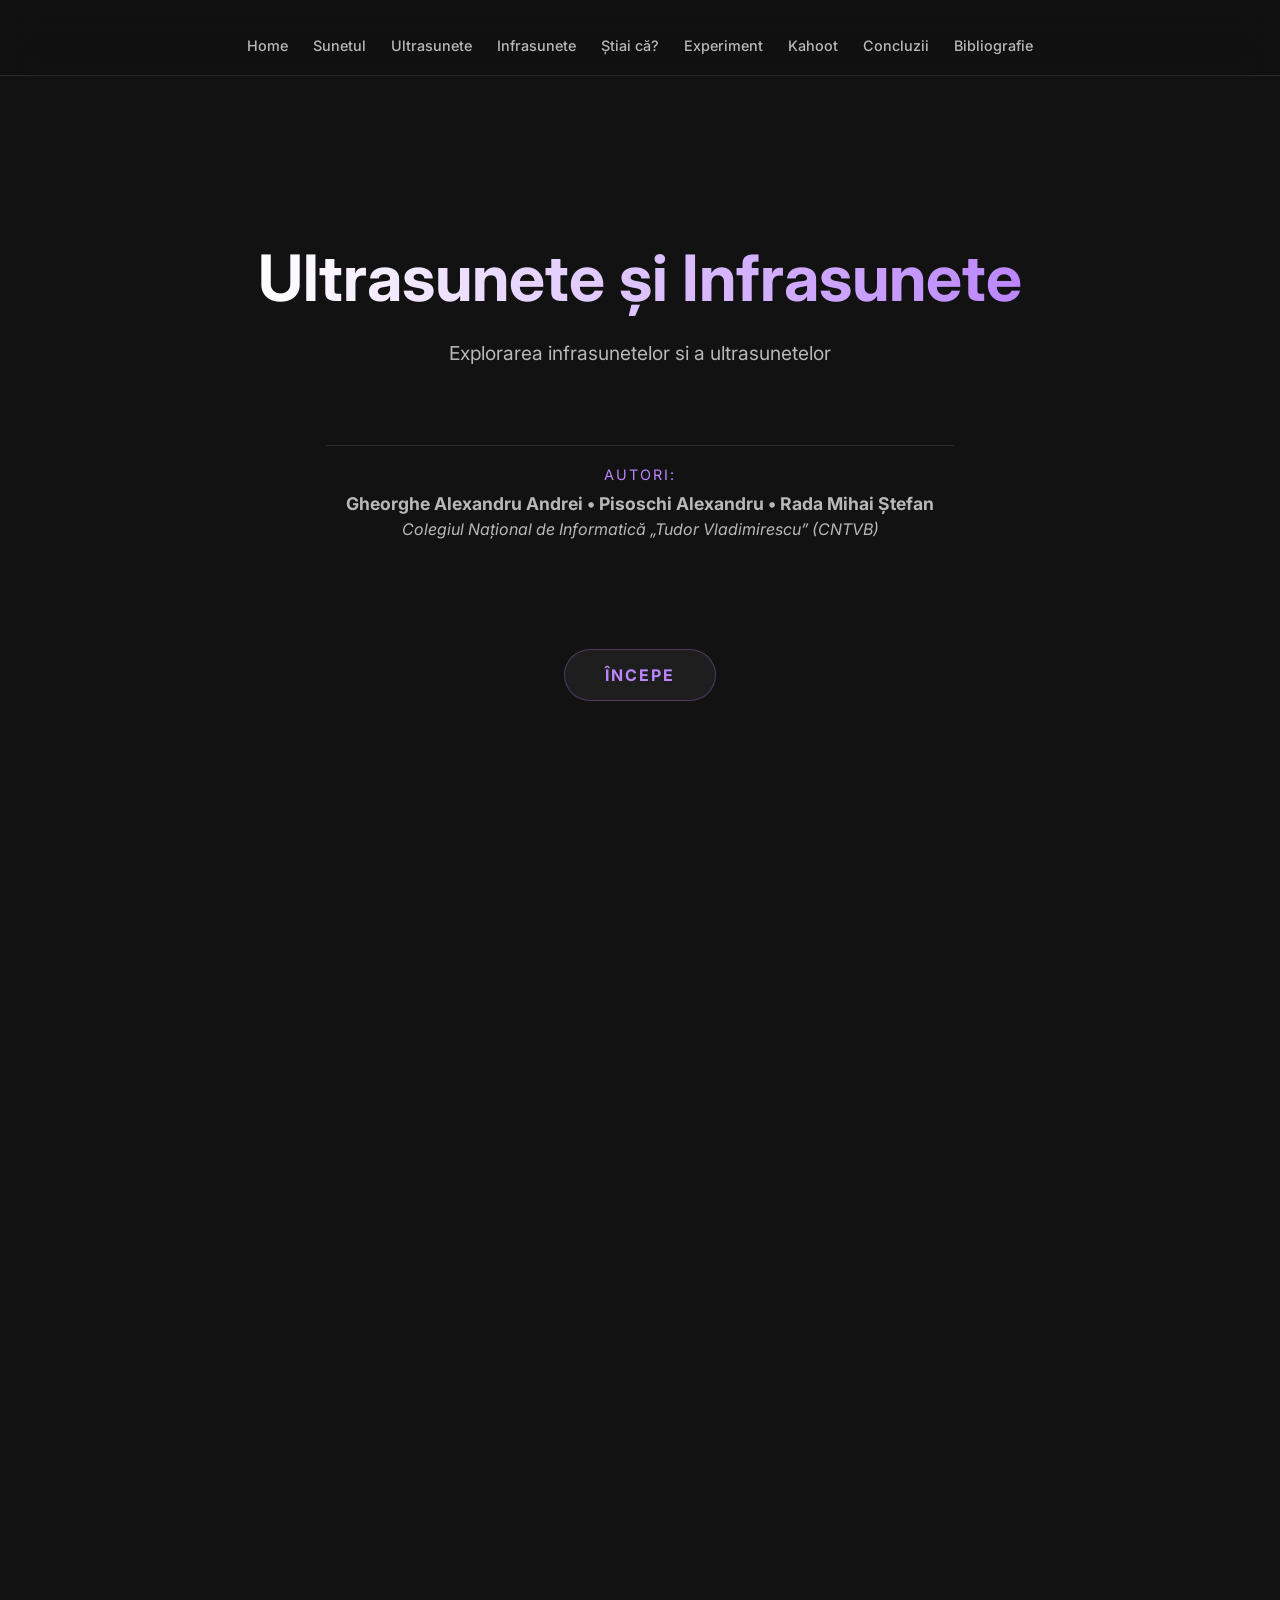
<file: index.html>
<!DOCTYPE html>
<html lang="ro">
<head>
    <meta charset="UTF-8">
    <meta name="viewport" content="width=device-width, initial-scale=1.0">
    <title>Proiect Fizică | Sunete infrasunete & Utrasunete</title>
    <link rel="stylesheet" href="style.css">
    <link href="https://fonts.googleapis.com/css2?family=Inter:wght@300;400;700&display=swap" rel="stylesheet">
</head>
<body>

<nav id="main-nav" class="navbar at-top">
    <div class="nav-container">
        
        <ul class="nav-links">
            <li><a href="#home">Home</a></li>
            <li><a href="#sunetul">Sunetul</a></li>
            <li><a href="#ultra">Ultrasunete</a></li>
            <li><a href="#infra">Infrasunete</a></li>
            <li><a href="#stiai-ca">Știai că?</a></li>
            <li><a href="#experiment">Experiment</a></li>
            <li><a href="#kahoot">Kahoot</a></li>
			<li><a href="#concluzii">Concluzii</a></li>
            <li><a href="#bibliografie">Bibliografie</a></li>
        </ul>
    </div>
</nav>

<header id="home" class="hero">
    <div class="hero-content">
       
        <h1>Ultrasunete și Infrasunete</h1>
        <p>Explorarea infrasunetelor si a ultrasunetelor</p>
        
        <div class="authors-box" style="margin-top: 30px; padding: 20px; border-top: 1px solid rgba(255,255,255,0.1);">
            <p style="font-size: 0.9rem; color: var(--primary-mov); text-transform: uppercase; letter-spacing: 2px; margin-bottom: 10px;">Autori:</p>
            <p style="font-size: 1.1rem; font-weight: bold; margin-bottom: 5px;">
                Gheorghe Alexandru Andrei • Pisoschi Alexandru • Rada Mihai Ștefan
            </p>
            <p style="font-size: 1rem; color: var(--text-secondary); font-style: italic;">
                Colegiul Național de Informatică „Tudor Vladimirescu” (CNTVB)
            </p>
        </div>

        <div class="cta-container" style="margin-top: 40px;">
            <a href="#sunetul" class="cta-button liquid-glass">Începe</a>
        </div>
    </div>
</header>

<section id="sunetul" class="content-section">
    <div class="container">
        <span class="badge badge-blue">Introducere</span>
        <h2>Ce este sunetul?</h2>
        
        <div class="intro-text">
            <p>În fizică, sunetul este o vibrație care se propagă de obicei ca o undă de presiune audibilă, printr-un mediu de transmisie, cum ar fi un gaz, lichid sau solid.</p>
            <p>La oameni, auzul are loc când vibrațiile de frecvențe între 15 și 20.000 de hertzi ajung la urechea internă.</p>
            <p>Hertzul (Hz) este unitatea de măsură a frecvenței egală cu o perioadă pe secundă. Astfel, vibrațiile ajung la urechea internă când sunt transmise prin aer.</p>
        </div>

        <div class="grid">
            <a href="#infra" class="card-link">
                <div class="card">
                    <h3 style="color: #ff4d4d;">Infrasunetele</h3>
                    <p>Au frecvențe foarte joase, sub 20 Hz, și pot parcurge distanțe mari.</p>
                </div>
            </a>
            
            <a href="#ultra" class="card-link">
                <div class="card">
                    <h3 style="color: var(--primary-mov);">Ultrasunetele</h3>
                    <p>Au frecvențe foarte înalte, peste 20.000 Hz.</p>
                </div>
            </a>
        </div>
    </div>
</section>

<section id="ultra" class="content-section gray-bg">
    <div class="container">
        <span class="badge badge-blue">F > 20.000 Hz</span>
        <h2>Ultrasunetele</h2>
        <div class="intro-text">
            <p>Sunt vibrații mecanice cu frecvențe înalte (peste 20.000 Hz) imperceptibile auzului uman, utilizate pe scară largă în medicină atât pentru imagistică (ecografie), cât și în fizioterapie.</p>
            <p>Ultrasunetele au lungime de undă mică comparativ cu infrasunetele. Acestea sunt direcționale și precise.</p>
        </div>

        <div class="grid">
            <a href="#detalii-ultra" onclick="setupSurse()" class="card-link">
                <div class="card" style="text-align: center;">
                    <h3 style="color: var(--primary-mov);">Surse de ultrasunete</h3>
                    <p>Artificiale și Naturale (Lilieci, Delfini)</p>
                </div>
            </a>
            <a href="#detalii-ultra" onclick="setupUtilizari()" class="card-link">
                <div class="card" style="text-align: center;">
                    <h3 style="color: var(--primary-mov);">Utilizări ale ultrasunetelor</h3>
                    <p>Medicină, Industrie și Agricultură</p>
                </div>
            </a>
        </div>
        <div class="cta-container" style="margin-top: 40px;">
            <a href="#sunetul" class="cta-button liquid-glass" style="font-size: 0.8rem; padding: 10px 25px;">← Înapoi la Sunetul</a>
        </div>
    </div>
</section>
<section id="detalii-ultra" class="content-section">
    <div class="container">
        <h2 id="ultra-title">Detalii Ultrasunete</h2>
        <div class="grid">
            <div class="card" style="min-height: 400px; display: flex; flex-direction: column; justify-content: space-between;">
                <div id="ultra-text-content">
                    </div>
                <div class="slider-controls">
                    <button onclick="prevUltraText()" class="nav-btn">← </button>
                    <button onclick="nextUltraText()" class="nav-btn"> →</button>
                </div>
            </div>

            <div class="card slider-card">
                <div class="slider-container">
                    <div class="slides-ultra">
                        <img src="poza1.jpg" class="slide-u active">
                        <img src="poza2.jpg" class="slide-u">
                        <img src="poza3.jpg" class="slide-u">
                        <img src="poza4.jpg" class="slide-u">
                        <img src="poza5.jpg" class="slide-u">
                        <img src="poza6.jpg" class="slide-u">
                    </div>
                    <div class="slider-controls">
                        <button onclick="prevPhoto()" class="nav-btn">← </button>
                        <button onclick="nextPhoto()" class="nav-btn"> →</button>
                    </div>
                </div>
            </div>
        </div>
        <div class="cta-container" style="margin-top: 40px;">
            <a href="#ultra" class="cta-button liquid-glass" style="font-size: 0.8rem; padding: 10px 25px;">← Înapoi la Ultrasunete</a>
        </div>
    </div>
</section>



<section id="infra" class="content-section">
    <div class="container">
        <span class="badge badge-red">F < 20 Hz</span>
        <h2>Infrasunetele</h2>
        
        <div class="intro-text">
            <ul>
                <li>Sunt produse prin vibrații mecanice de joasă frecvență atât natural (cutremure, fulgere, valuri, avalanșe, vânt, erupții vulcanice), cât și artificial (explozii, motoare diesel, turbine eoliene, ventilatoare, subwoofere).</li>
                <li>Se propagă la distanțe mari, trecând prin obstacole chiar și structuri solide.</li>
                <li>Sunt vibrații cu frecvențe cuprinse între 0,001 Hz și 16 Hz și nu pot fi auzite de urechea umană.</li>
            </ul>
        </div>

        <div class="grid">
            <a href="#surse-infra" class="card-link">
                <div class="card">
                    <h3 style="color: #ff4d4d;">Surse de infrasunete</h3>
                    <p>Descoperă originile naturale și artificiale ale acestor vibrații gigant.</p>
                </div>
            </a>
            
            <a href="#efecte-infra" class="card-link">
                <div class="card">
                    <h3 style="color: #ff4d4d;">Efecte ale infrasunetelor</h3>
                    <p>Află cum influențează aceste sunete invizibile corpul uman și mediul.</p>
                </div>
            </a>
        </div>

        <div class="cta-container" style="margin-top: 40px;">
            <a href="#sunetul" class="cta-button liquid-glass" style="font-size: 0.8rem; padding: 10px 25px;">← Înapoi la Sunetul</a>
        </div>
    </div>
</section>
<section id="surse-infra" class="content-section gray-bg">
    <div class="container">
        <h2>Surse de Infrasunete</h2>
        <div class="grid">
            <a href="#surse-naturale" class="card-link">
                <div class="card">
                    <h3 style="color: #ff4d4d;">Surse Naturale</h3>
                    <p>Click pentru a vedea fenomenele geologice, meteorologice și biologice.</p>
                </div>
            </a>
            
            <a href="#surse-artificiale" class="card-link">
                <div class="card">
                    <h3 style="color: #ff4d4d;">Surse Artificiale</h3>
                    <p>Click pentru a vedea sursele din industrie, transporturi și explozii.</p>
                </div>
            </a>
        </div>
        <div class="cta-container" style="margin-top: 40px;">
            <a href="#infra" class="cta-button liquid-glass" style="font-size: 0.8rem; padding: 10px 25px;">← Înapoi la Infrasunete</a>
        </div>
    </div>
</section>
<section id="surse-naturale" class="content-section">
    <div class="container">
        <h2>Surse Naturale</h2>
        <div class="grid">
            <div class="card">
                <h3>Naturale:</h3>
                <p><strong>Fenomene geologice:</strong> cutremure, erupții vulcanice</p>
                <p><strong>Fenomene meteorologice:</strong> furtuni, fulgere, tornade, vânturi puternice</p>
                <p><strong>Fenomene acvatice:</strong> valurile oceanelor, cascade</p>
                <p><strong>Surse biologice:</strong> comunicațiile balenelor, elefanților, etc.</p>
            </div>

            <div class="card slider-card">
                <div class="slider-container">
                    <div class="slides">
                        <img src="volcan.jpg" class="slide active" alt="Vulcan">
                        <img src="elephant.jpg" class="slide" alt="Elefant">
                        <img src="storm.jpg" class="slide" alt="Furtuna">
                    </div>
                    <div class="slider-controls">
                        <button onclick="prevSlide()" class="nav-btn">←</button>
                        <button onclick="nextSlide()" class="nav-btn">→</button>
                    </div>
                </div>
            </div>
        </div>
        
        <div class="cta-container" style="margin-top: 40px;">
            <a href="#surse-infra" class="cta-button liquid-glass" style="font-size: 0.8rem; padding: 10px 25px;">← Înapoi la Surse</a>
        </div>
    </div>
</section>

<section id="surse-artificiale" class="content-section gray-bg">
    <div class="container">
        <h2>Surse Artificiale</h2>
        <div class="grid">
            <div class="card">
                <h3>Surse artificiale:</h3>
                <p><strong>Industrie și tehnologie:</strong> Turbine eoliene, motoare diesel, compresoare, instalații de ventilație industrială</p>
                <p><strong>Transporturi:</strong> trafic rutier intens, avioane, trenuri</p>
                <p><strong>Explozii:</strong> explozii subterane, activități miniere, detonări militare</p>
            </div>

            <div class="card slider-card">
                <div class="slider-container">
                    <div class="slides-art">
                        <img src="eoliene.jpg" class="slide-art active" alt="Turbine Eoliene">
                        <img src="motor.jpg" class="slide-art" alt="Motor Diesel">
                        <img src="masini.jpg" class="slide-art" alt="Trafic Rutier">
                    </div>
                    <div class="slider-controls">
                        <button onclick="prevSlideArt()" class="nav-btn">←</button>
                        <button onclick="nextSlideArt()" class="nav-btn">→</button>
                    </div>
                </div>
            </div>
        </div>
        
        <div class="cta-container" style="margin-top: 40px;">
            <a href="#surse-infra" class="cta-button liquid-glass" style="font-size: 0.8rem; padding: 10px 25px;">← Înapoi la Surse</a>
        </div>
    </div>
</section>
<section id="efecte-infra" class="content-section">
    <div class="container" style="display: flex; flex-direction: column; min-height: 80vh;">
        <span class="badge badge-red">Impact Biologic</span>
        <h2>Efecte ale Infrasunetelor</h2>
        
        <div class="card">
            <p style="margin-bottom: 20px; font-weight: 500;">
                Expunerea la infrasunete, mai ales la intensități mari, poate provoca disconfort fizic și psihologic...
            </p>
            <ul style="list-style-type: none; padding-left: 0;">
                <li style="margin-bottom: 12px;"><strong>• Disconfort și amețeală</strong> – neliniște, anxietate, vertij</li>
                <li style="margin-bottom: 12px;"><strong>• Oboseală și stres</strong> – dureri de cap, tulburări de somn</li>
                <li style="margin-bottom: 12px;"><strong>• Vibrații interne</strong> – posibile dureri la nivelul organelor</li>
                <li style="margin-bottom: 12px;"><strong>• Dezorientare</strong> – frică, iritare, senzații neobișnuite</li>
                <li style="margin-bottom: 12px;"><strong>• Afectarea sistemului nervos</strong> – scăderea concentrării la expuneri mari</li>
            </ul>
        </div>

        <div class="grid" style="margin-top: auto; margin-bottom: auto; display: flex; justify-content: center; align-items: center; padding: 20px 0;">
            <a href="#aplicatii-infra" class="card-link" style="width: 100%; max-width: 500px;">
                <div class="card" style="text-align: center; border: 1px solid var(--primary-mov);">
                    <h3 style="color: #ff4d4d;">Utilizări și aplicații ale infrasunetelor</h3>
                    <p>Află cum sunt folosite aceste vibrații în știință, securitate și industrie.</p>
                </div>
            </a>
        </div>

        <div class="cta-container">
            <a href="#infra" class="cta-button liquid-glass" style="font-size: 0.8rem; padding: 10px 25px;">← Înapoi la Infrasunete</a>
        </div>
    </div>
</section>

<section id="aplicatii-infra" class="content-section gray-bg">
    <div class="container">
        <span class="badge badge-red">Tehnologie & Monitorizare</span>
        <h2>Utilizări și aplicații ale infrasunetelor</h2>
        
        <div class="card">
            <p style="margin-bottom: 20px; font-weight: 500;">Datorită propagării pe distanțe mari, infrasunetele sunt folosite pentru:</p>
            <ul style="list-style-type: none; padding-left: 0;">
                <li style="margin-bottom: 15px;"><strong>• Detectarea fenomenelor naturale</strong> – cutremure, erupții vulcanice, furtuni</li>
                <li style="margin-bottom: 15px;"><strong>• Monitorizarea mediului</strong> – atmosferă, structura internă a Pământului</li>
                <li style="margin-bottom: 15px;"><strong>• Securitate și armată</strong> – detectarea exploziilor și a aeronavelor</li>
                <li style="margin-bottom: 15px;"><strong>• Industrie</strong> – monitorizarea echipamentelor mari și a defecțiunilor</li>
            </ul>
        </div>

        <div class="cta-container" style="margin-top: 40px;">
            <a href="#infra" class="cta-button liquid-glass" style="font-size: 0.8rem; padding: 10px 25px;">← Înapoi la Infrasunete</a>
        </div>
    </div>
</section>

<section id="stiai-ca" class="content-section gray-bg">
    <div class="container">
        <h2>Știai că?</h2>
        <div class="grid-3">
            <div class="fact-card">Liliecii și delfinii folosesc ultrasunetele pentru a "vedea" prin ecolație.</div>
            <div class="fact-card">Elefanții comunică prin infrasunete la distanțe de peste 10 km.</div>
            <div class="fact-card">Balenele albastre produc infrasunete auzite la mii de km distanță.</div>
			<div class="fact-card">Ultrasunetele sunt folosite în medicină (ecografii) fără a afecta țesuturile.</div>
			<div class="fact-card">Ultrasunetele ajută la diagnosticarea organelor interne.</div>
			<div class="fact-card">Infrasunetele pot călători mii de kilometri prin aer și sol.</div>
        </div>
    </div>
</section>

<section id="experiment" class="content-section">
    <div class="container">
        
        <h2>Curățător cu Ultrasunete </h2>
        
        <div class="grid" style="align-items: center;">
            <div class="card" style="text-align: left;">
                <h3>Ce este și cum funcționează?</h3>
                <p>Ultrasunetele de înaltă frecvență creează milioane de bule microscopice în lichid care, la contactul cu un obiect, implodează și elimină murdăria fără contact mecanic.</p>
                
                <h4 style="color: var(--primary-mov); margin-top: 20px;">Dpdv Fizic:</h4>
                <p>Traductorul piezoelectric transformă energia electrică în vibrații mecanice (peste 20.000 Hz). Acestea produc zone de presiune ridicată și scăzută. În zonele de presiune scăzută, apa "se rupe" creând mici viduri (bule), care la implozie eliberează energie la nivel microscopic.</p>

                <h4 style="color: var(--primary-mov); margin-top: 20px;">Cum să-l faci:</h4>
                <ol style="padding-left: 20px; line-height: 1.6;">
                    <li>Achiziționează un modul de traductor piezoelectric.</li>
                    <li>Se lipește traductorul pe fundul unui vas metalic cu adeziv rigid.</li>
                    <li>Se umple vasul cu apă și adaugă puțin detergent.</li>
                    <li>Conectează sursa și introdu obiectele pentru curățare.</li>
                </ol>
            </div>

            <div style="text-align: center;">
                <div class="card" style="padding: 10px; border: 2px solid var(--primary-mov); background: transparent;">
                    <img src="ultra.png" alt="Experiment Ultrasunete" style="width: 100%; border-radius: 8px; display: block;">
                </div>
                
                <div class="cta-container" style="margin-top: 20px;">
                    <p style="font-size: 0.9rem; margin-bottom: 10px; color: var(--text-secondary);">Procesul de construcție pas cu pas:</p>
                    <a href="https://www.youtube.com/watch?v=RLgFSdSDE-8" target="_blank" class="cta-button liquid-glass" style="padding: 12px 25px; font-size: 0.9rem;">
                        EXPERIMENTUL PE YOUTUBE ↗
                    </a>
                </div>
            </div>
        </div>
    </div>
</section>

<section id="kahoot" class="content-section gray-bg">
    <div class="container">
        <h2 style="text-align: center;">Testează-ți cunoștințele</h2>
        <div class="cta-container">
            <a href="https://create.kahoot.it/share/fizica/562867b8-4b6b-45f6-9f68-aade63a72828" target="_blank" class="cta-button liquid-glass">JOACĂ KAHOOT</a>
        </div>
    </div>
</section>

<section id="concluzii" class="content-section">
    <div class="container">
        
        <h2>Concluzii</h2>
        
        <div class="card" style="border-left: 5px solid var(--primary-mov);">
            <ul style="list-style-type: none; padding-left: 0; font-size: 1.1rem; line-height: 2;">
                <li><strong>•</strong> Infrasunetele și ultrasunetele sunt sunete invizibile pentru urechea umană.</li>
                <li><strong>•</strong> Deși nu le auzim, ele pot fi detectate și măsurate științific.</li>
                <li><strong>•</strong> Infrasunetele apar frecvent în natură și se propagă pe distanțe foarte mari.</li>
                <li><strong>•</strong> Ele pot influența starea fizică și psihică a oamenilor.</li>
                <li><strong>•</strong> Ultrasunetele sunt sigure și extrem de utile în medicină.</li>
                <li><strong>•</strong> Sunt folosite pe scară largă în industrie și tehnologie modernă.</li>
                <li><strong>•</strong> Ambele au aplicații importante în securitate și cercetare științifică.</li>
                <li><strong>•</strong> Studiul lor arată că sunetul are un impact major, chiar și dincolo de auz.</li>
            </ul>
        </div>
    </div>
</section>

<section id="bibliografie" class="content-section gray-bg">
    <div class="container">
        
        <h2>Bibliografie/Resurse</h2>
        
        <div class="grid">
            <div class="card" style="text-align: left;">
               
                <ul style="list-style-type: none; padding: 0; line-height: 1.8;">
                    <li><strong>• Fizică: Manual pentru clasa a XI-a</strong></li>
                    <li><strong>• Telework.ro</strong> – <a href="https://www.telework.ro/ro/sunetul-unde-sonore/" target="_blank" style="color: inherit;">Sunetul și undele sonore</a>.</li>
                    <li><strong>• Fizichim.ro</strong> – <a href="https://www.fizichim.ro/" target="_blank" style="color: inherit;">Platformă de resurse educaționale fizică-chimie</a>.</li>
                    <li><strong>• Răsfoiesc.com</strong> – <a href="https://www.rasfoiesc.com/educatie/fizica/Acustica-Clasificarea-sunetelo44.php" target="_blank" style="color: inherit;">Acustica: Clasificarea sunetelor</a>.</li>
                </ul>
            </div>

            <div class="card" style="text-align: left;">
               
                <ul style="list-style-type: none; padding: 0; line-height: 1.8;">
                    <li><strong>• Agerpres</strong> – <a href="https://www.agerpres.ro/flux-documentare/2015/10/14/stiinta-ultrasunetele-si-infrasunetele-aplicatii-si-masuri-de-protectie-10-22-47" target="_blank" style="color: inherit;">Aplicații și măsuri de protecție</a>.</li>
                    <li><strong>• CSID.ro</strong> – <a href="https://www.csid.ro/sanatate/medicina-alternativa/ultrasunetele-ce-sunt-beneficii-19664846/" target="_blank" style="color: inherit;">Ultrasunetele: Beneficii în medicină</a>.</li>
                    <li><strong>• NeverThoughtAboutThat</strong> – <a href="https://neverthoughtaboutthat.com/ro/infrasunete-%C8%99i-ultrasunete-iopspark/" target="_blank" style="color: inherit;">Infrasunete și Ultrasunete - IOPSpark</a>.</li>
                    <li><strong>• Branchus Creations (YouTube)</strong> – Sursa video pentru experimentul practic.</li>
                </ul>
            </div>
        </div>

        <div class="footer-note" style="margin-top: 50px; text-align: center; opacity: 0.6; font-size: 0.8rem;">
            <p>&copy; 2026 Proiect Fizică infrasunete & Ultrasunete - CNTVB.</p>
        </div>
    </div>
</section>

<footer>
    <p>&copy; Proiect Fizică</p>
</footer>

<script>
   // --- CONFIGURARE DATE ---
const ultraData = {
    surse: [
        `<h3>Artificiale:</h3><p><strong>Generatoare Magnetostrictive:</strong> Utilizează proprietatea materialelor feromagnetice de a-și schimba dimensiunile într-un câmp magnetic variabil.</p><p><strong>Traductoare Piezoelectrice:</strong> Cristale de cuarț sau ceramică (ex: titanat de bariu) care vibrează atunci când sunt supuse unui câmp electric alternativ, fiind cele mai comune surse pentru aplicații medicale și industriale.
</p><p><strong>Surse Mecanice:</strong> Fluiere și sirene ultrasonice, utilizate de obicei pentru semnalizare sau dresaj.
</p>`,
        `<h3>Naturale:</h3><p><strong>Lilieci:</strong> Majoritatea liliecilor produc ultrasunete în laringe, emițând sunete de înaltă frecvență prin gură sau nas.
</p><p><strong>Delfini:</strong> Spre deosebire de lilieci, delfinii produc sunete (click-uri) prin intermediul unor structuri nazale numite buze fonice, localizate sub orificiul respirator.
</p><p>Sunetele sunt focalizate și amplificate de "melon", o structură grasă de pe fruntea delfinului, care acționează ca o lentilă acustică.
</p><p>Delfinii produc click-uri cu frecvențe cuprinse între 40 și 150 kHz
</p>`
    ],
    utilizari: [
        `<h3>Medicină:</h3><p><strong>Chirurgie:</strong> Sunt utilizate pentru tăierea precisă a țesuturilor moi sau a oaselor (piezochirurgie) și pentru îndepărtarea tartrului dentar.
</p><p><strong>Terapii Avansate:</strong> Tehnologia HIFU (High-Intensity Focused Ultrasound) permite distrugerea tumorilor canceroase sau a calculilor renali fără incizii.
</p><p><strong>Aerosoli:</strong> Dispozitivele cu ultrasunete transformă medicamentele lichide în particule fine pentru tratamentul afecțiunilor respiratorii.
</p>`,
        `<h3>Industrie și Tehnică:</h3><p><strong>Prelucrare Materialelor:</strong> Se folosesc pentru sudarea plasticului sau metalelor subțiri, precum și pentru perforarea materialelor dure (sticlă, ceramică).</p><p><strong>Mentenanță Predictivă:</strong> Detectarea timpurie a scurgerilor de gaze sub presiune sau a defectelor la rulmenți în fabrici, prin identificarea sunetelor de înaltă frecvență imperceptibile omului.
</p><p><strong>Industria Alimentară:</strong> Utilizate pentru sterilizarea și conservarea alimentelor prin distrugerea microorganismelor sau pentru omogenizarea lichidelor (crearea emulsiilor).
 </p>`,
        `<h3>Agricultură și mediu:</h3><p><strong>Protecția Culturilor:</strong> Dispozitivele cu ultrasunete sunt folosite ca repelenți pentru a îndepărta rozătoarele sau animalele sălbatice (mistreți, căprioare) din zonele agricole.
</p><p><strong>Ecolocație Naturală: </strong>În cercetarea biologică, se studiază ultrasunetele emise de lilieci și delfini pentru monitorizarea ecosistemelor.
</p>`,
        `<h3>Cosmetica:</h3><p><strong>Tratamente Faciale:</strong> Utilizate pentru curățarea profundă a pielii (peeling cavitațional), reducerea celulitei și stimularea regenerării țesuturilor prin efect termic.</p>`
    ]
};

// --- VARIABILE DE STARE ---
let currentType = 'surse'; 
let textIdx = 0;
let photoIdx = 0;
let minP = 0;
let maxP = 2;

// --- FUNCȚII ULTRASUNETE ---
function setupSurse() {
    currentType = 'surse';
    textIdx = 0;
    minP = 0; maxP = 2; photoIdx = 0;
    document.getElementById('ultra-title').innerText = "Surse de Ultrasunete";
    updateUI();
}

function setupUtilizari() {
    currentType = 'utilizari';
    textIdx = 0;
    minP = 3; maxP = 5; photoIdx = 3;
    document.getElementById('ultra-title').innerText = "Utilizări ale Ultrasunetelor";
    updateUI();
}

function updateUI() {
    // Actualizare Text
    const content = ultraData[currentType][textIdx];
    document.getElementById('ultra-text-content').innerHTML = `<div class="ultra-info-block active-block">${content}</div>`;
    
    // Actualizare Galerie Foto
    const photos = document.querySelectorAll('.slide-u');
    photos.forEach(p => p.classList.remove('active'));
    photos[photoIdx].classList.add('active');
}

function nextUltraText() {
    textIdx = (textIdx + 1) % ultraData[currentType].length;
    updateUI();
}

function prevUltraText() {
    textIdx = (textIdx - 1 + ultraData[currentType].length) % ultraData[currentType].length;
    updateUI();
}

function nextPhoto() {
    photoIdx = (photoIdx >= maxP) ? minP : photoIdx + 1;
    updateUI();
}

function prevPhoto() {
    photoIdx = (photoIdx <= minP) ? maxP : photoIdx - 1;
    updateUI();
}

// --- LOGICĂ GENERALĂ (NAVBAR & REVEAL) ---
window.onscroll = function() {
    const nav = document.getElementById("main-nav");
    if (window.scrollY > 10) nav.classList.remove("at-top");
    else nav.classList.add("at-top");
};

const observer = new IntersectionObserver((entries) => {
    entries.forEach(entry => {
        if (entry.isIntersecting) entry.target.classList.add('reveal-visible');
    });
}, { threshold: 0.15 });

document.addEventListener("DOMContentLoaded", () => {
    const toAnimate = document.querySelectorAll('.card, h2, .badge, .fact-card, .experiment-box, .hero h1, .hero p, .cta-container, .intro-text');
    toAnimate.forEach((el) => {
        el.classList.add('reveal-hidden');
        observer.observe(el);
    });
});

// --- FUNCȚII SLIDER INFRASUNETE ---
let infraIdx = 0;
function showSlide(n) {
    const slides = document.querySelectorAll('#surse-naturale .slide');
    infraIdx = (n + slides.length) % slides.length;
    slides.forEach(s => s.classList.remove('active'));
    slides[infraIdx].classList.add('active');
}
function nextSlide() { showSlide(infraIdx + 1); }
function prevSlide() { showSlide(infraIdx - 1); }

let artIdx = 0;
function showSlideArt(n) {
    const slides = document.querySelectorAll('.slide-art');
    artIdx = (n + slides.length) % slides.length;
    slides.forEach(s => s.classList.remove('active'));
    slides[artIdx].classList.add('active');
}
function nextSlideArt() { showSlideArt(artIdx + 1); }
function prevSlideArt() { showSlideArt(artIdx - 1); }
</script>

</body>
</html>
</file>
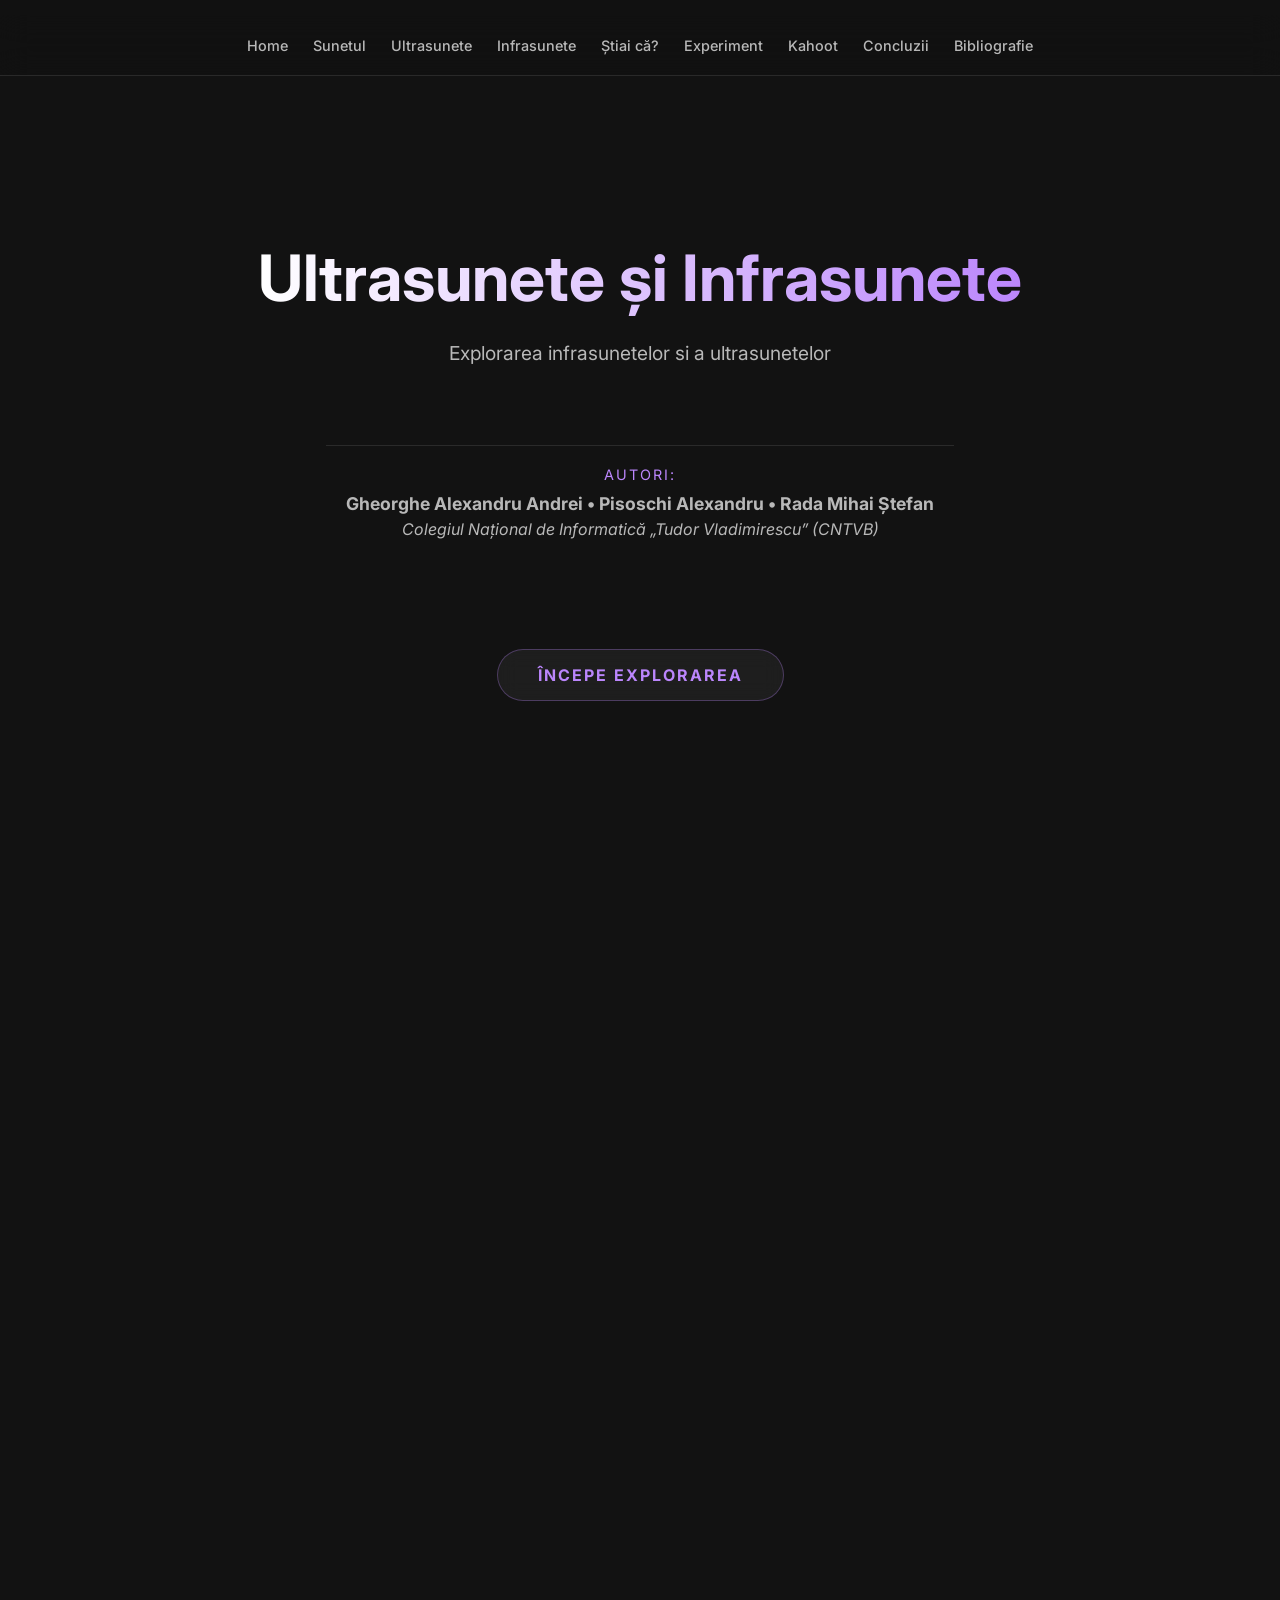
<file: site - Copy.html>
<!DOCTYPE html>
<html lang="ro">
<head>
    <meta charset="UTF-8">
    <meta name="viewport" content="width=device-width, initial-scale=1.0">
    <title>Proiect Fizică | Sunete infrasunete & Utrasunete</title>
    <link rel="stylesheet" href="style.css">
    <link href="https://fonts.googleapis.com/css2?family=Inter:wght@300;400;700&display=swap" rel="stylesheet">
</head>
<body>

<nav id="main-nav" class="navbar at-top">
    <div class="nav-container">
        
        <ul class="nav-links">
            <li><a href="#home">Home</a></li>
            <li><a href="#sunetul">Sunetul</a></li>
            <li><a href="#ultra">Ultrasunete</a></li>
            <li><a href="#infra">Infrasunete</a></li>
            <li><a href="#stiai-ca">Știai că?</a></li>
            <li><a href="#experiment">Experiment</a></li>
            <li><a href="#kahoot">Kahoot</a></li>
			<li><a href="#concluzii">Concluzii</a></li>
            <li><a href="#bibliografie">Bibliografie</a></li>
        </ul>
    </div>
</nav>

<header id="home" class="hero">
    <div class="hero-content">
       
        <h1>Ultrasunete și Infrasunete</h1>
        <p>Explorarea infrasunetelor si a ultrasunetelor</p>
        
        <div class="authors-box" style="margin-top: 30px; padding: 20px; border-top: 1px solid rgba(255,255,255,0.1);">
            <p style="font-size: 0.9rem; color: var(--primary-mov); text-transform: uppercase; letter-spacing: 2px; margin-bottom: 10px;">Autori:</p>
            <p style="font-size: 1.1rem; font-weight: bold; margin-bottom: 5px;">
                Gheorghe Alexandru Andrei • Pisoschi Alexandru • Rada Mihai Ștefan
            </p>
            <p style="font-size: 1rem; color: var(--text-secondary); font-style: italic;">
                Colegiul Național de Informatică „Tudor Vladimirescu” (CNTVB)
            </p>
        </div>

        <div class="cta-container" style="margin-top: 40px;">
            <a href="#sunetul" class="cta-button liquid-glass">Începe Explorarea</a>
        </div>
    </div>
</header>

<section id="sunetul" class="content-section">
    <div class="container">
        <span class="badge badge-blue">Introducere</span>
        <h2>Ce este sunetul?</h2>
        
        <div class="intro-text">
            <p>În fizică, sunetul este o vibrație care se propagă de obicei ca o undă de presiune audibilă, printr-un mediu de transmisie, cum ar fi un gaz, lichid sau solid.</p>
            <p>La oameni, auzul are loc când vibrațiile de frecvențe între 15 și 20.000 de hertzi ajung la urechea internă.</p>
            <p>Hertzul (Hz) este unitatea de măsură a frecvenței egală cu o perioadă pe secundă. Astfel, vibrațiile ajung la urechea internă când sunt transmise prin aer.</p>
        </div>

        <div class="grid">
            <a href="#infra" class="card-link">
                <div class="card">
                    <h3 style="color: #ff4d4d;">Infrasunetele</h3>
                    <p>Au frecvențe foarte joase, sub 20 Hz, și pot parcurge distanțe mari.</p>
                </div>
            </a>
            
            <a href="#ultra" class="card-link">
                <div class="card">
                    <h3 style="color: var(--primary-mov);">Ultrasunetele</h3>
                    <p>Au frecvențe foarte înalte, peste 20.000 Hz.</p>
                </div>
            </a>
        </div>
    </div>
</section>

<section id="ultra" class="content-section gray-bg">
    <div class="container">
        <span class="badge badge-blue">F > 20.000 Hz</span>
        <h2>Ultrasunetele</h2>
        <div class="intro-text">
            <p>Sunt vibrații mecanice cu frecvențe înalte (peste 20.000 Hz) imperceptibile auzului uman, utilizate pe scară largă în medicină atât pentru imagistică (ecografie), cât și în fizioterapie.</p>
            <p>Ultrasunetele au lungime de undă mică comparativ cu infrasunetele. Acestea sunt direcționale și precise.</p>
        </div>

        <div class="grid">
            <a href="#detalii-ultra" onclick="setupSurse()" class="card-link">
                <div class="card" style="text-align: center;">
                    <h3 style="color: var(--primary-mov);">Surse de ultrasunete</h3>
                    <p>Artificiale și Naturale (Lilieci, Delfini)</p>
                </div>
            </a>
            <a href="#detalii-ultra" onclick="setupUtilizari()" class="card-link">
                <div class="card" style="text-align: center;">
                    <h3 style="color: var(--primary-mov);">Utilizări ale ultrasunetelor</h3>
                    <p>Medicină, Industrie și Agricultură</p>
                </div>
            </a>
        </div>
        <div class="cta-container" style="margin-top: 40px;">
            <a href="#sunetul" class="cta-button liquid-glass" style="font-size: 0.8rem; padding: 10px 25px;">← Înapoi la Sunetul</a>
        </div>
    </div>
</section>
<section id="detalii-ultra" class="content-section">
    <div class="container">
        <h2 id="ultra-title">Detalii Ultrasunete</h2>
        <div class="grid">
            <div class="card" style="min-height: 400px; display: flex; flex-direction: column; justify-content: space-between;">
                <div id="ultra-text-content">
                    </div>
                <div class="slider-controls">
                    <button onclick="prevUltraText()" class="nav-btn">← </button>
                    <button onclick="nextUltraText()" class="nav-btn"> →</button>
                </div>
            </div>

            <div class="card slider-card">
                <div class="slider-container">
                    <div class="slides-ultra">
                        <img src="poza1.jpg" class="slide-u active">
                        <img src="poza2.jpg" class="slide-u">
                        <img src="poza3.jpg" class="slide-u">
                        <img src="poza4.jpg" class="slide-u">
                        <img src="poza5.jpg" class="slide-u">
                        <img src="poza6.jpg" class="slide-u">
                    </div>
                    <div class="slider-controls">
                        <button onclick="prevPhoto()" class="nav-btn">← </button>
                        <button onclick="nextPhoto()" class="nav-btn"> →</button>
                    </div>
                </div>
            </div>
        </div>
        <div class="cta-container" style="margin-top: 40px;">
            <a href="#ultra" class="cta-button liquid-glass" style="font-size: 0.8rem; padding: 10px 25px;">← Înapoi la Ultrasunete</a>
        </div>
    </div>
</section>



<section id="infra" class="content-section">
    <div class="container">
        <span class="badge badge-red">F < 20 Hz</span>
        <h2>Infrasunetele</h2>
        
        <div class="intro-text">
            <ul>
                <li>Sunt produse prin vibrații mecanice de joasă frecvență atât natural (cutremure, fulgere, valuri, avalanșe, vânt, erupții vulcanice), cât și artificial (explozii, motoare diesel, turbine eoliene, ventilatoare, subwoofere).</li>
                <li>Se propagă la distanțe mari, trecând prin obstacole chiar și structuri solide.</li>
                <li>Sunt vibrații cu frecvențe cuprinse între 0,001 Hz și 16 Hz și nu pot fi auzite de urechea umană.</li>
            </ul>
        </div>

        <div class="grid">
            <a href="#surse-infra" class="card-link">
                <div class="card">
                    <h3 style="color: #ff4d4d;">Surse de infrasunete</h3>
                    <p>Descoperă originile naturale și artificiale ale acestor vibrații gigant.</p>
                </div>
            </a>
            
            <a href="#efecte-infra" class="card-link">
                <div class="card">
                    <h3 style="color: #ff4d4d;">Efecte ale infrasunetelor</h3>
                    <p>Află cum influențează aceste sunete invizibile corpul uman și mediul.</p>
                </div>
            </a>
        </div>

        <div class="cta-container" style="margin-top: 40px;">
            <a href="#sunetul" class="cta-button liquid-glass" style="font-size: 0.8rem; padding: 10px 25px;">← Înapoi la Sunetul</a>
        </div>
    </div>
</section>
<section id="surse-infra" class="content-section gray-bg">
    <div class="container">
        <h2>Surse de Infrasunete</h2>
        <div class="grid">
            <a href="#surse-naturale" class="card-link">
                <div class="card">
                    <h3 style="color: #ff4d4d;">Surse Naturale</h3>
                    <p>Click pentru a vedea fenomenele geologice, meteorologice și biologice.</p>
                </div>
            </a>
            
            <a href="#surse-artificiale" class="card-link">
                <div class="card">
                    <h3 style="color: #ff4d4d;">Surse Artificiale</h3>
                    <p>Click pentru a vedea sursele din industrie, transporturi și explozii.</p>
                </div>
            </a>
        </div>
        <div class="cta-container" style="margin-top: 40px;">
            <a href="#infra" class="cta-button liquid-glass" style="font-size: 0.8rem; padding: 10px 25px;">← Înapoi la Infrasunete</a>
        </div>
    </div>
</section>
<section id="surse-naturale" class="content-section">
    <div class="container">
        <h2>Surse Naturale</h2>
        <div class="grid">
            <div class="card">
                <h3>Naturale:</h3>
                <p><strong>Fenomene geologice:</strong> cutremure, erupții vulcanice</p>
                <p><strong>Fenomene meteorologice:</strong> furtuni, fulgere, tornade, vânturi puternice</p>
                <p><strong>Fenomene acvatice:</strong> valurile oceanelor, cascade</p>
                <p><strong>Surse biologice:</strong> comunicațiile balenelor, elefanților, etc.</p>
            </div>

            <div class="card slider-card">
                <div class="slider-container">
                    <div class="slides">
                        <img src="volcan.jpg" class="slide active" alt="Vulcan">
                        <img src="elephant.jpg" class="slide" alt="Elefant">
                        <img src="storm.jpg" class="slide" alt="Furtuna">
                    </div>
                    <div class="slider-controls">
                        <button onclick="prevSlide()" class="nav-btn">←</button>
                        <button onclick="nextSlide()" class="nav-btn">→</button>
                    </div>
                </div>
            </div>
        </div>
        
        <div class="cta-container" style="margin-top: 40px;">
            <a href="#surse-infra" class="cta-button liquid-glass" style="font-size: 0.8rem; padding: 10px 25px;">← Înapoi la Surse</a>
        </div>
    </div>
</section>

<section id="surse-artificiale" class="content-section gray-bg">
    <div class="container">
        <h2>Surse Artificiale</h2>
        <div class="grid">
            <div class="card">
                <h3>Surse artificiale:</h3>
                <p><strong>Industrie și tehnologie:</strong> Turbine eoliene, motoare diesel, compresoare, instalații de ventilație industrială</p>
                <p><strong>Transporturi:</strong> trafic rutier intens, avioane, trenuri</p>
                <p><strong>Explozii:</strong> explozii subterane, activități miniere, detonări militare</p>
            </div>

            <div class="card slider-card">
                <div class="slider-container">
                    <div class="slides-art">
                        <img src="eoliene.jpg" class="slide-art active" alt="Turbine Eoliene">
                        <img src="motor.jpg" class="slide-art" alt="Motor Diesel">
                        <img src="masini.jpg" class="slide-art" alt="Trafic Rutier">
                    </div>
                    <div class="slider-controls">
                        <button onclick="prevSlideArt()" class="nav-btn">←</button>
                        <button onclick="nextSlideArt()" class="nav-btn">→</button>
                    </div>
                </div>
            </div>
        </div>
        
        <div class="cta-container" style="margin-top: 40px;">
            <a href="#surse-infra" class="cta-button liquid-glass" style="font-size: 0.8rem; padding: 10px 25px;">← Înapoi la Surse</a>
        </div>
    </div>
</section>
<section id="efecte-infra" class="content-section">
    <div class="container" style="display: flex; flex-direction: column; min-height: 80vh;">
        <span class="badge badge-red">Impact Biologic</span>
        <h2>Efecte ale Infrasunetelor</h2>
        
        <div class="card">
            <p style="margin-bottom: 20px; font-weight: 500;">
                Expunerea la infrasunete, mai ales la intensități mari, poate provoca disconfort fizic și psihologic...
            </p>
            <ul style="list-style-type: none; padding-left: 0;">
                <li style="margin-bottom: 12px;"><strong>• Disconfort și amețeală</strong> – neliniște, anxietate, vertij</li>
                <li style="margin-bottom: 12px;"><strong>• Oboseală și stres</strong> – dureri de cap, tulburări de somn</li>
                <li style="margin-bottom: 12px;"><strong>• Vibrații interne</strong> – posibile dureri la nivelul organelor</li>
                <li style="margin-bottom: 12px;"><strong>• Dezorientare</strong> – frică, iritare, senzații neobișnuite</li>
                <li style="margin-bottom: 12px;"><strong>• Afectarea sistemului nervos</strong> – scăderea concentrării la expuneri mari</li>
            </ul>
        </div>

        <div class="grid" style="margin-top: auto; margin-bottom: auto; display: flex; justify-content: center; align-items: center; padding: 20px 0;">
            <a href="#aplicatii-infra" class="card-link" style="width: 100%; max-width: 500px;">
                <div class="card" style="text-align: center; border: 1px solid var(--primary-mov);">
                    <h3 style="color: #ff4d4d;">Utilizări și aplicații ale infrasunetelor</h3>
                    <p>Află cum sunt folosite aceste vibrații în știință, securitate și industrie.</p>
                </div>
            </a>
        </div>

        <div class="cta-container">
            <a href="#infra" class="cta-button liquid-glass" style="font-size: 0.8rem; padding: 10px 25px;">← Înapoi la Infrasunete</a>
        </div>
    </div>
</section>

<section id="aplicatii-infra" class="content-section gray-bg">
    <div class="container">
        <span class="badge badge-red">Tehnologie & Monitorizare</span>
        <h2>Utilizări și aplicații ale infrasunetelor</h2>
        
        <div class="card">
            <p style="margin-bottom: 20px; font-weight: 500;">Datorită propagării pe distanțe mari, infrasunetele sunt folosite pentru:</p>
            <ul style="list-style-type: none; padding-left: 0;">
                <li style="margin-bottom: 15px;"><strong>• Detectarea fenomenelor naturale</strong> – cutremure, erupții vulcanice, furtuni</li>
                <li style="margin-bottom: 15px;"><strong>• Monitorizarea mediului</strong> – atmosferă, structura internă a Pământului</li>
                <li style="margin-bottom: 15px;"><strong>• Securitate și armată</strong> – detectarea exploziilor și a aeronavelor</li>
                <li style="margin-bottom: 15px;"><strong>• Industrie</strong> – monitorizarea echipamentelor mari și a defecțiunilor</li>
            </ul>
        </div>

        <div class="cta-container" style="margin-top: 40px;">
            <a href="#infra" class="cta-button liquid-glass" style="font-size: 0.8rem; padding: 10px 25px;">← Înapoi la Infrasunete</a>
        </div>
    </div>
</section>

<section id="stiai-ca" class="content-section gray-bg">
    <div class="container">
        <h2>Știai că?</h2>
        <div class="grid-3">
            <div class="fact-card">Liliecii și delfinii folosesc ultrasunetele pentru a "vedea" prin ecolație.</div>
            <div class="fact-card">Elefanții comunică prin infrasunete la distanțe de peste 10 km.</div>
            <div class="fact-card">Balenele albastre produc infrasunete auzite la mii de km distanță.</div>
			<div class="fact-card">Ultrasunetele sunt folosite în medicină (ecografii) fără a afecta țesuturile.</div>
			<div class="fact-card">Ultrasunetele ajută la diagnosticarea organelor interne.</div>
			<div class="fact-card">Infrasunetele pot călători mii de kilometri prin aer și sol.</div>
        </div>
    </div>
</section>

<section id="experiment" class="content-section">
    <div class="container">
        
        <h2>Curățător cu Ultrasunete </h2>
        
        <div class="grid" style="align-items: center;">
            <div class="card" style="text-align: left;">
                <h3>Ce este și cum funcționează?</h3>
                <p>Ultrasunetele de înaltă frecvență creează milioane de bule microscopice în lichid care, la contactul cu un obiect, implodează și elimină murdăria fără contact mecanic.</p>
                
                <h4 style="color: var(--primary-mov); margin-top: 20px;">Dpdv Fizic:</h4>
                <p>Traductorul piezoelectric transformă energia electrică în vibrații mecanice (peste 20.000 Hz). Acestea produc zone de presiune ridicată și scăzută. În zonele de presiune scăzută, apa "se rupe" creând mici viduri (bule), care la implozie eliberează energie la nivel microscopic.</p>

                <h4 style="color: var(--primary-mov); margin-top: 20px;">Cum să-l faci:</h4>
                <ol style="padding-left: 20px; line-height: 1.6;">
                    <li>Achiziționează un modul de traductor piezoelectric.</li>
                    <li>Se lipește traductorul pe fundul unui vas metalic cu adeziv rigid.</li>
                    <li>Se umple vasul cu apă și adaugă puțin detergent.</li>
                    <li>Conectează sursa și introdu obiectele pentru curățare.</li>
                </ol>
            </div>

            <div style="text-align: center;">
                <div class="card" style="padding: 10px; border: 2px solid var(--primary-mov); background: transparent;">
                    <img src="ultra.png" alt="Experiment Ultrasunete" style="width: 100%; border-radius: 8px; display: block;">
                </div>
                
                <div class="cta-container" style="margin-top: 20px;">
                    <p style="font-size: 0.9rem; margin-bottom: 10px; color: var(--text-secondary);">Procesul de construcție pas cu pas:</p>
                    <a href="https://www.youtube.com/watch?v=RLgFSdSDE-8" target="_blank" class="cta-button liquid-glass" style="padding: 12px 25px; font-size: 0.9rem;">
                        EXPERIMENTUL PE YOUTUBE ↗
                    </a>
                </div>
            </div>
        </div>
    </div>
</section>

<section id="kahoot" class="content-section gray-bg">
    <div class="container">
        <h2 style="text-align: center;">Testează-ți cunoștințele</h2>
        <div class="cta-container">
            <a href="https://create.kahoot.it/share/fizica/562867b8-4b6b-45f6-9f68-aade63a72828" target="_blank" class="cta-button liquid-glass">JOACĂ KAHOOT</a>
        </div>
    </div>
</section>

<section id="concluzii" class="content-section">
    <div class="container">
        
        <h2>Concluzii</h2>
        
        <div class="card" style="border-left: 5px solid var(--primary-mov);">
            <ul style="list-style-type: none; padding-left: 0; font-size: 1.1rem; line-height: 2;">
                <li><strong>•</strong> Infrasunetele și ultrasunetele sunt sunete invizibile pentru urechea umană.</li>
                <li><strong>•</strong> Deși nu le auzim, ele pot fi detectate și măsurate științific.</li>
                <li><strong>•</strong> Infrasunetele apar frecvent în natură și se propagă pe distanțe foarte mari.</li>
                <li><strong>•</strong> Ele pot influența starea fizică și psihică a oamenilor.</li>
                <li><strong>•</strong> Ultrasunetele sunt sigure și extrem de utile în medicină.</li>
                <li><strong>•</strong> Sunt folosite pe scară largă în industrie și tehnologie modernă.</li>
                <li><strong>•</strong> Ambele au aplicații importante în securitate și cercetare științifică.</li>
                <li><strong>•</strong> Studiul lor arată că sunetul are un impact major, chiar și dincolo de auz.</li>
            </ul>
        </div>
    </div>
</section>

<section id="bibliografie" class="content-section gray-bg">
    <div class="container">
        
        <h2>Bibliografie/Resurse</h2>
        
        <div class="grid">
            <div class="card" style="text-align: left;">
               
                <ul style="list-style-type: none; padding: 0; line-height: 1.8;">
                    <li><strong>• Fizică: Manual pentru clasa a XI-a</strong></li>
                    <li><strong>• Telework.ro</strong> – <a href="https://www.telework.ro/ro/sunetul-unde-sonore/" target="_blank" style="color: inherit;">Sunetul și undele sonore</a>.</li>
                    <li><strong>• Fizichim.ro</strong> – <a href="https://www.fizichim.ro/" target="_blank" style="color: inherit;">Platformă de resurse educaționale fizică-chimie</a>.</li>
                    <li><strong>• Răsfoiesc.com</strong> – <a href="https://www.rasfoiesc.com/educatie/fizica/Acustica-Clasificarea-sunetelo44.php" target="_blank" style="color: inherit;">Acustica: Clasificarea sunetelor</a>.</li>
                </ul>
            </div>

            <div class="card" style="text-align: left;">
               
                <ul style="list-style-type: none; padding: 0; line-height: 1.8;">
                    <li><strong>• Agerpres</strong> – <a href="https://www.agerpres.ro/flux-documentare/2015/10/14/stiinta-ultrasunetele-si-infrasunetele-aplicatii-si-masuri-de-protectie-10-22-47" target="_blank" style="color: inherit;">Aplicații și măsuri de protecție</a>.</li>
                    <li><strong>• CSID.ro</strong> – <a href="https://www.csid.ro/sanatate/medicina-alternativa/ultrasunetele-ce-sunt-beneficii-19664846/" target="_blank" style="color: inherit;">Ultrasunetele: Beneficii în medicină</a>.</li>
                    <li><strong>• NeverThoughtAboutThat</strong> – <a href="https://neverthoughtaboutthat.com/ro/infrasunete-%C8%99i-ultrasunete-iopspark/" target="_blank" style="color: inherit;">Infrasunete și Ultrasunete - IOPSpark</a>.</li>
                    <li><strong>• Branchus Creations (YouTube)</strong> – Sursa video pentru experimentul practic.</li>
                </ul>
            </div>
        </div>

        <div class="footer-note" style="margin-top: 50px; text-align: center; opacity: 0.6; font-size: 0.8rem;">
            <p>&copy; 2026 Proiect Fizică infrasunete & Ultrasunete - CNTVB.</p>
        </div>
    </div>
</section>

<footer>
    <p>&copy; 2026 Proiect Fizică - Realizat în stil Koders</p>
</footer>

<script>
   // --- CONFIGURARE DATE ---
const ultraData = {
    surse: [
        `<h3>Artificiale:</h3><p><strong>Generatoare Magnetostrictive:</strong> Utilizează proprietatea materialelor feromagnetice de a-și schimba dimensiunile într-un câmp magnetic variabil.</p><p><strong>Traductoare Piezoelectrice:</strong> Cristale de cuarț sau ceramică (ex: titanat de bariu) care vibrează atunci când sunt supuse unui câmp electric alternativ, fiind cele mai comune surse pentru aplicații medicale și industriale.
</p><p><strong>Surse Mecanice:</strong> Fluiere și sirene ultrasonice, utilizate de obicei pentru semnalizare sau dresaj.
</p>`,
        `<h3>Naturale:</h3><p><strong>Lilieci:</strong> Majoritatea liliecilor produc ultrasunete în laringe, emițând sunete de înaltă frecvență prin gură sau nas.
</p><p><strong>Delfini:</strong> Spre deosebire de lilieci, delfinii produc sunete (click-uri) prin intermediul unor structuri nazale numite buze fonice, localizate sub orificiul respirator.
</p><p>Sunetele sunt focalizate și amplificate de "melon", o structură grasă de pe fruntea delfinului, care acționează ca o lentilă acustică.
</p><p>Delfinii produc click-uri cu frecvențe cuprinse între 40 și 150 kHz
</p>`
    ],
    utilizari: [
        `<h3>Medicină:</h3><p><strong>Chirurgie:</strong> Sunt utilizate pentru tăierea precisă a țesuturilor moi sau a oaselor (piezochirurgie) și pentru îndepărtarea tartrului dentar.
</p><p><strong>Terapii Avansate:</strong> Tehnologia HIFU (High-Intensity Focused Ultrasound) permite distrugerea tumorilor canceroase sau a calculilor renali fără incizii.
</p><p><strong>Aerosoli:</strong> Dispozitivele cu ultrasunete transformă medicamentele lichide în particule fine pentru tratamentul afecțiunilor respiratorii.
</p>`,
        `<h3>Industrie și Tehnică:</h3><p><strong>Prelucrare Materialelor:</strong> Se folosesc pentru sudarea plasticului sau metalelor subțiri, precum și pentru perforarea materialelor dure (sticlă, ceramică).</p><p><strong>Mentenanță Predictivă:</strong> Detectarea timpurie a scurgerilor de gaze sub presiune sau a defectelor la rulmenți în fabrici, prin identificarea sunetelor de înaltă frecvență imperceptibile omului.
</p><p><strong>Industria Alimentară:</strong> Utilizate pentru sterilizarea și conservarea alimentelor prin distrugerea microorganismelor sau pentru omogenizarea lichidelor (crearea emulsiilor).
 </p>`,
        `<h3>Agricultură și mediu:</h3><p><strong>Protecția Culturilor:</strong> Dispozitivele cu ultrasunete sunt folosite ca repelenți pentru a îndepărta rozătoarele sau animalele sălbatice (mistreți, căprioare) din zonele agricole.
</p><p><strong>Ecolocație Naturală: </strong>În cercetarea biologică, se studiază ultrasunetele emise de lilieci și delfini pentru monitorizarea ecosistemelor.
</p>`,
        `<h3>Cosmetica:</h3><p><strong>Tratamente Faciale:</strong> Utilizate pentru curățarea profundă a pielii (peeling cavitațional), reducerea celulitei și stimularea regenerării țesuturilor prin efect termic.</p>`
    ]
};

// --- VARIABILE DE STARE ---
let currentType = 'surse'; 
let textIdx = 0;
let photoIdx = 0;
let minP = 0;
let maxP = 2;

// --- FUNCȚII ULTRASUNETE ---
function setupSurse() {
    currentType = 'surse';
    textIdx = 0;
    minP = 0; maxP = 2; photoIdx = 0;
    document.getElementById('ultra-title').innerText = "Surse de Ultrasunete";
    updateUI();
}

function setupUtilizari() {
    currentType = 'utilizari';
    textIdx = 0;
    minP = 3; maxP = 5; photoIdx = 3;
    document.getElementById('ultra-title').innerText = "Utilizări ale Ultrasunetelor";
    updateUI();
}

function updateUI() {
    // Actualizare Text
    const content = ultraData[currentType][textIdx];
    document.getElementById('ultra-text-content').innerHTML = `<div class="ultra-info-block active-block">${content}</div>`;
    
    // Actualizare Galerie Foto
    const photos = document.querySelectorAll('.slide-u');
    photos.forEach(p => p.classList.remove('active'));
    photos[photoIdx].classList.add('active');
}

function nextUltraText() {
    textIdx = (textIdx + 1) % ultraData[currentType].length;
    updateUI();
}

function prevUltraText() {
    textIdx = (textIdx - 1 + ultraData[currentType].length) % ultraData[currentType].length;
    updateUI();
}

function nextPhoto() {
    photoIdx = (photoIdx >= maxP) ? minP : photoIdx + 1;
    updateUI();
}

function prevPhoto() {
    photoIdx = (photoIdx <= minP) ? maxP : photoIdx - 1;
    updateUI();
}

// --- LOGICĂ GENERALĂ (NAVBAR & REVEAL) ---
window.onscroll = function() {
    const nav = document.getElementById("main-nav");
    if (window.scrollY > 10) nav.classList.remove("at-top");
    else nav.classList.add("at-top");
};

const observer = new IntersectionObserver((entries) => {
    entries.forEach(entry => {
        if (entry.isIntersecting) entry.target.classList.add('reveal-visible');
    });
}, { threshold: 0.15 });

document.addEventListener("DOMContentLoaded", () => {
    const toAnimate = document.querySelectorAll('.card, h2, .badge, .fact-card, .experiment-box, .hero h1, .hero p, .cta-container, .intro-text');
    toAnimate.forEach((el) => {
        el.classList.add('reveal-hidden');
        observer.observe(el);
    });
});

// --- FUNCȚII SLIDER INFRASUNETE ---
let infraIdx = 0;
function showSlide(n) {
    const slides = document.querySelectorAll('#surse-naturale .slide');
    infraIdx = (n + slides.length) % slides.length;
    slides.forEach(s => s.classList.remove('active'));
    slides[infraIdx].classList.add('active');
}
function nextSlide() { showSlide(infraIdx + 1); }
function prevSlide() { showSlide(infraIdx - 1); }

let artIdx = 0;
function showSlideArt(n) {
    const slides = document.querySelectorAll('.slide-art');
    artIdx = (n + slides.length) % slides.length;
    slides.forEach(s => s.classList.remove('active'));
    slides[artIdx].classList.add('active');
}
function nextSlideArt() { showSlideArt(artIdx + 1); }
function prevSlideArt() { showSlideArt(artIdx - 1); }
</script>

</body>
</html>
</file>
<file: style.css>
::selection { background: #BB86FC; color: #121212; }
:root {
    --primary-mov: #BB86FC;
    --primary-variant: #3700B3;
    --bg-dark: #121212;
    --surface-dark: #1E1E1E;
    --text-primary: #FFFFFF;
    --text-secondary: rgba(255, 255, 255, 0.7);
    --shadow: 0 4px 20px rgba(0,0,0,0.5);
}

* {
    margin: 0;
    padding: 0;
    box-sizing: border-box;
}

html, body {
    height: 100%;
    margin: 0;
    padding: 0;
    overflow-x: hidden;
    scroll-snap-type: y mandatory;
    background-color: var(--bg-dark);
    font-family: 'Inter', sans-serif;
    color: var(--text-primary);
}

/* NAVBAR PRINCIPALĂ */
.navbar {
    position: fixed;
    top: 0;
    left: 0;
    width: 100%;
    display: flex;
    justify-content: center;
    z-index: 1000;
    transition: all 0.4s cubic-bezier(0.4, 0, 0.2, 1);
}

/* STARE: SUS DE TOT (Centrat & Full) */
.navbar.at-top {
    padding: 0;
    background: rgba(18, 18, 18, 0.98);
    border-bottom: 1px solid rgba(255, 255, 255, 0.1);
}

.navbar.at-top .nav-container {
    width: 100%;
    max-width: 100%;
    border-radius: 0;
    background: transparent;
    border: none;
    padding: 20px 10%;
    justify-content: center;
    gap: 60px;
    box-shadow: none;
}

/* STARE: SCROLL (Mod Pastilă) */
.nav-container {
    display: flex;
    align-items: center;
    justify-content: space-between;
    background: rgba(30, 30, 30, 0.85);
    backdrop-filter: blur(15px);
    padding: 10px 25px;
    border-radius: 50px;
    border: 1px solid rgba(255, 255, 255, 0.1);
    box-shadow: 0 10px 30px rgba(0,0,0,0.5);
    width: auto;
    margin-top: 15px;
    transition: all 0.4s ease;
}

/* Elemente Navigare */
.logo { 
    font-size: 1.4rem; 
    color: var(--primary-mov); 
    font-weight: bold; 
}

.nav-links { 
    list-style: none; 
    display: flex; 
    align-items: center; 
    gap: 25px; 
}

.nav-links a { 
    text-decoration: none; 
    color: var(--text-secondary); 
    font-size: 0.9rem;
    font-weight: 500; 
    transition: 0.3s; 
}

.nav-links a:hover { color: var(--primary-mov); }

.btn-stiai {
    color: var(--primary-mov) !important;
    border: 1px solid var(--primary-mov);
    padding: 5px 15px;
    border-radius: 20px;
}

/* SECTIUNI FULLSCREEN & SNAP */
.hero, .content-section {
    width: 100%;
    height: 100vh;
    display: flex;
    flex-direction: column;
    justify-content: center;
    align-items: center;
    scroll-snap-align: start;
    scroll-snap-stop: always;
    padding: 80px 10% 40px 10%;
}
.hero-content {
    display: flex;
    flex-direction: column;
    align-items: center; /* Centrează orizontal h1, p și butonul */
    justify-content: center;
    text-align: center;
    width: 100%;
}
.gray-bg { background-color: #181818; }

.container {
    width: 100%;
    max-width: 1100px;
    display: flex;
    flex-direction: column;
    justify-content: center;
}

/* HERO TEXTS */
.hero h1 {
    font-size: 4rem;
    margin-bottom: 25px;
    text-align: center;
    background: linear-gradient(to right, #fff, var(--primary-mov));
    -webkit-background-clip: text;
    -webkit-text-fill-color: transparent;
}

.hero p {
    font-size: 1.2rem;
    color: var(--text-secondary);
    margin-bottom: 50px;
    max-width: 600px;
    text-align: center;
}
.intro-text {
    max-width: 900px;
    margin-bottom: 40px;
    text-align: left; /* Aliniere clasică pentru citit */
    line-height: 1.8;
}

.intro-text p {
    margin-bottom: 15px;
    font-size: 1.1rem;
    color: var(--text-secondary);
}

.cta-container {
    display: flex;
    justify-content: center; /* Centrare absolută pentru buton */
    width: 100%;
    margin-top: 20px;
}
/* BUTON LIQUID GLASS */
.liquid-glass {
    position: relative;
    display: inline-block; /* Foarte important pentru centrare */
    padding: 15px 40px;
    background: rgba(255, 255, 255, 0.05);
    color: var(--primary-mov);
    text-decoration: none;
    font-weight: bold;
    text-transform: uppercase;
    letter-spacing: 2px;
    border-radius: 50px;
    backdrop-filter: blur(10px);
    -webkit-backdrop-filter: blur(10px);
    border: 1px solid rgba(187, 134, 252, 0.3);
    overflow: hidden;
    transition: all 0.4s cubic-bezier(0.4, 0, 0.2, 1);
    z-index: 1;
}

.liquid-glass:hover {
    color: #121212 !important; /* Text negru pe fundalul mov care se umple */
    transform: translateY(-3px);
    border-color: var(--primary-mov);
}

.liquid-glass::after {
    content: '';
    position: absolute;
    top: 50%;
    left: 50%;
    width: 0;
    height: 0;
    background: var(--primary-mov);
    border-radius: 50%;
    transform: translate(-50%, -50%);
    transition: width 0.6s ease-in-out, height 0.6s ease-in-out;
    z-index: -1; /* Rămâne sub text */
    opacity: 0;
}

.liquid-glass:hover::after {
    width: 400px; /* Suficient de mare să umple butonul */
    height: 400px;
    opacity: 1;
    border-radius: 30% 70% 70% 30% / 30% 30% 70% 70%;
}

/* CARDS & EXPERIMENT */
.card {
    background: var(--surface-dark);
    padding: 35px;
    border-radius: 12px;
    border: 1px solid rgba(255,255,255,0.05);
    margin-bottom: 20px;
}
.card-link {
    text-decoration: none; /* Elimină sublinierea linkului */
    color: inherit; /* Păstrează culoarea textului originală */
    display: block; /* Face tot spațiul linkului activ */
    transition: transform 0.3s ease;
}

.card-link:hover .card {
    border-color: var(--primary-mov); /* Schimbă marginea la hover pentru feedback vizual */
    transform: scale(1.02); /* Un mic efect de mărire la hover */
}

.card-link .card {
    cursor: pointer; /* Schimbă cursorul în mână când e deasupra cardului */
}

.grid, .grid-3 { display: grid; gap: 30px; margin-top: 20px; }
.grid { grid-template-columns: 1fr 1fr; }
.grid-3 { grid-template-columns: repeat(3, 1fr); }

.fact-card {
    background: var(--primary-variant);
    padding: 25px;
    border-radius: 12px;
    border-left: 4px solid var(--primary-mov);
}

.experiment-box {
    background: #000;
    border: 1px solid var(--primary-mov);
    padding: 30px;
    border-radius: 12px;
}

/* ANIMAȚII REVEAL (POP-UP) */
.reveal-hidden {
    opacity: 0;
    transform: translateY(40px);
    transition: all 0.8s cubic-bezier(0.4, 0, 0.2, 1);
    visibility: hidden;
}

.reveal-visible {
    opacity: 1;
    transform: translateY(0);
    visibility: visible;
}

/* Stiluri Slider */
.slider-card {
    display: flex;
    align-items: center;
    justify-content: center;
    overflow: hidden;
    min-height: 350px;
}

.slider-container {
    position: relative;
    width: 100%;
    height: 100%;
}

.slides img {
    display: none; /* Ascundem toate pozele */
    width: 100%;
    height: 250px;
    object-fit: cover; /* Poza se adaptează fără să se deformeze */
    border-radius: 8px;
}

.slides img.active {
    display: block; /* Afișăm doar poza activă */
    animation: fadeIn 0.5s;
}

.slider-controls {
    display: flex;
    justify-content: center;
    gap: 20px;
    margin-top: 15px;
}

.nav-btn {
    background: var(--primary-mov);
    border: none;
    color: #000;
    padding: 8px 15px;
    border-radius: 4px;
    cursor: pointer;
    font-weight: bold;
    transition: 0.3s;
}

.nav-btn:hover {
    background: #fff;
}

@keyframes fadeIn {
    from { opacity: 0; }
    to { opacity: 1; }
}

/* Adaugă .slide-art la selectorul existent sau creează unul nou identic */
.slides-art img {
    display: none;
    width: 100%;
    height: 250px;
    object-fit: cover;
    border-radius: 8px;
}

.slides-art img.active {
    display: block;
    animation: fadeIn 0.5s;
}

.slides-ultra img {
    display: none;
    width: 100%;
    height: 300px;
    object-fit: contain; /* Păstrează proporțiile pozelor medicale/tehnice */
    border-radius: 8px;
}
.slides-ultra img.active { display: block; animation: fadeIn 0.5s; }
.ultra-info-block { animation: fadeIn 0.4s; }
</file>
